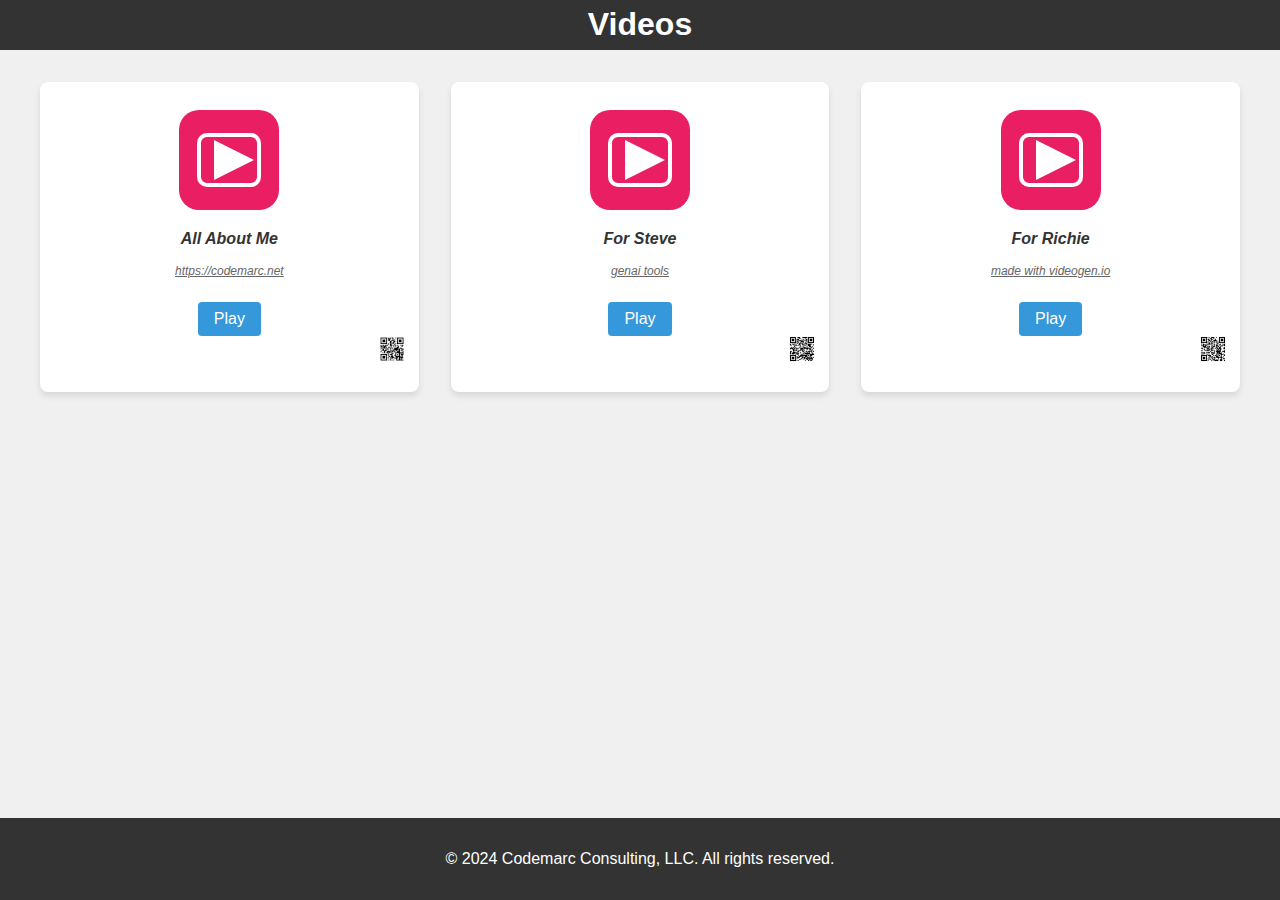
<file: vids/index.html>
<!DOCTYPE html>
<html lang="en">

<head>
  <meta charset="UTF-8">
  <meta name="viewport" content="width=device-width, initial-scale=1.0">
  <title>Videos</title>
  <link rel="stylesheet" href="styles.css">
</head>

<body>
  <header>
    <h1>Videos</h1>
  </header>
  <main>
    <div class="app-grid">
      <!-- App cards will be dynamically added here -->
    </div>
  </main>
  <footer>
    <p>&copy; 2024 Codemarc Consulting, LLC. All rights reserved.</p>
  </footer>
  <script src="script.js"></script>
</body>

</html>
</file>
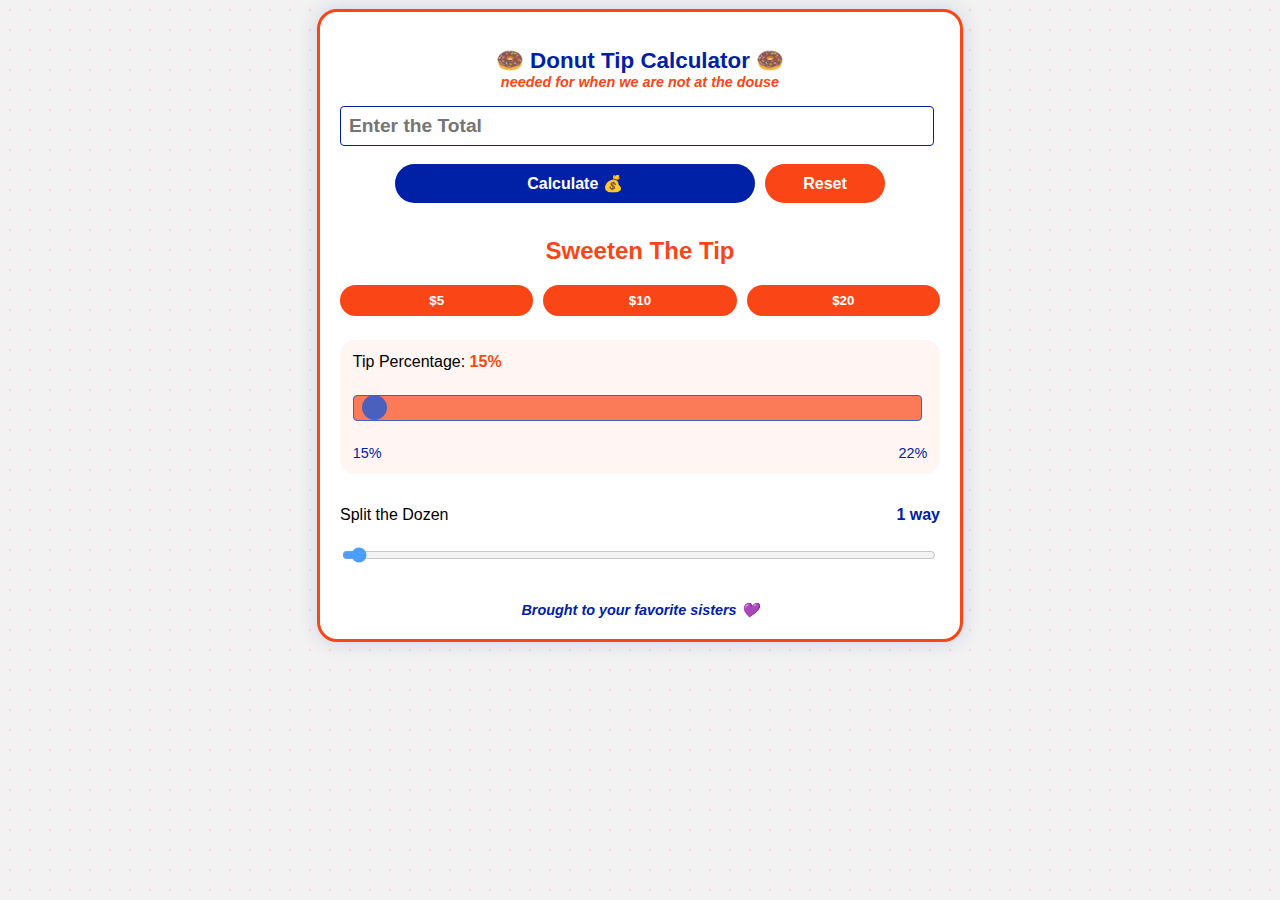
<file: apps/donuts/index.html>
<!DOCTYPE html>
<html lang="en">
<head>
    <meta charset="UTF-8">
    <meta name="viewport" content="width=device-width, initial-scale=1.0, maximum-scale=1.0, user-scalable=no">
    <title>Donut Tip Calculator</title>
    <link rel="stylesheet" href="styles.css">
</head>
<body>
<div class="container responsive-container gradient-container">
        <h1>🍩 Donut Tip Calculator 🍩</h1>
        <h2>needed for when we are not at the douse</h2>
        <div class="input-group">
            <input type="number" 
                   id="bill" 
                   min="0" 
                   step="0.01" 
                   inputmode="decimal" 
                   pattern="[0-9]*[.,]?[0-9]*"
                   placeholder="Enter the Total" 
                   class="responsive-input">
            <div class="button-group">
                <button id="calcButton" onclick="handleCalculate()" class="calc-button">
                    Calculate 💰
                </button>
                <button onclick="window.location.reload()" class="reset-button">
                    Reset 
                </button>
            </div>
        </div>
        <h2>Sweeten The Tip</h2>
        <div class="tip-options">
            <div class="fixed-tips responsive-buttons">
                <button onclick="calculateTip(5)">$5</button>
                <button onclick="calculateTip(10)">$10</button>
                <button onclick="calculateTip(20)">$20</button>
            </div>
            <div class="percentage-tip-container">
                <label for="tipPercentage">Tip Percentage: <span id="tipValue">15%</span></label>
                <input type="range" 
                       id="tipPercentage" 
                       min="15" 
                       max="22" 
                       value="15" 
                       step="1" 
                       class="tip-slider"
                       oninput="updateTipPercentage(this.value)">
                <div class="slider-labels">
                    <span>15%</span>
                    <span>22%</span>
                </div>
            </div>
        </div>
        <div class="input-group">
            <div class="split-header">
                <label for="people">Split the Dozen</label>
                <div id="peopleCount">1 way</div>
            </div>
            <input type="range" id="people" min="1" max="11" value="1" oninput="updatePeopleCount()" class="responsive-slider">
        </div>
        <div id="result" class="result"></div>
        <div class="branding">Brought to your favorite sisters 💜</div>
    </div>
    <script src="script.js"></script>
</body>
</html>
</file>
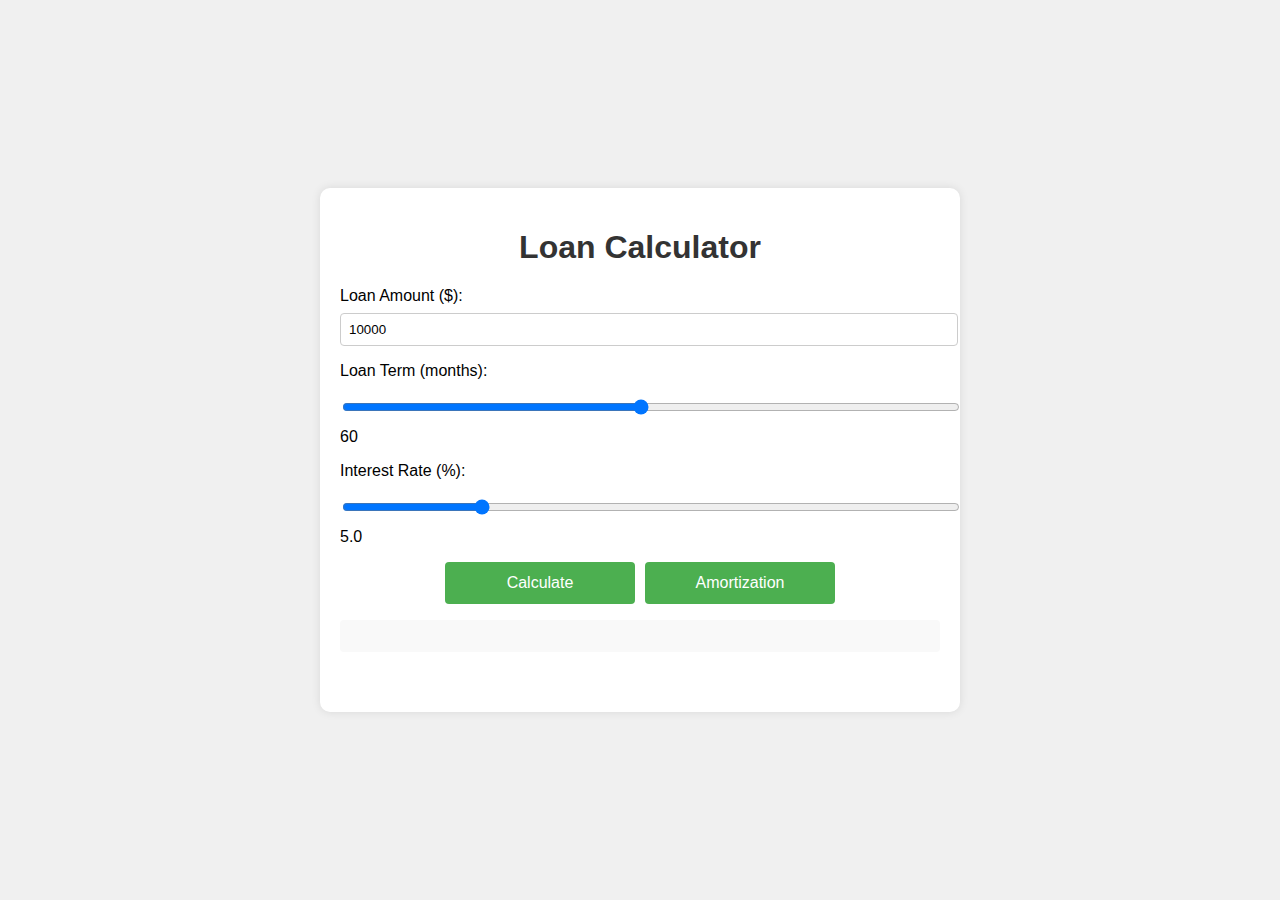
<file: apps/loancalc/index.html>
<!DOCTYPE html>
<html lang="en">
<head>
    <meta charset="UTF-8">
    <meta name="viewport" content="width=device-width, initial-scale=1.0, maximum-scale=1.0, user-scalable=no">
    <title>Loan Calculator</title>
    <link rel="stylesheet" href="styles.css">
</head>
<body>
    <div class="container responsive-container">
        <a href="index.html" style="text-decoration: none;">
            <h1>Loan Calculator</h1>
        </a>
        <div class="input-group">
            <label for="loanAmount">Loan Amount ($):</label>
            <input type="number" id="loanAmount" min="1000" step="1000" value="10000" class="responsive-buttons">
        </div>
        <div class="input-group">
            <label for="months">Loan Term (months):</label>
            <input type="range" id="months" min="12" max="360" value="180" class="responsive-slider">
            <span id="monthsValue">60</span>
        </div>
        <div class="input-group">
            <label for="interestRate">Interest Rate (%):</label>
            <input type="range" id="interestRate" min="1" max="20" step="0.1" value="5" class="responsive-slider">
            <span id="interestRateValue">5.0</span>
        </div>
        <div class="button-group responsive-buttons">
            <button onclick="calculateLoan()">Calculate</button>
            <button onclick="generateAmortizationTable()">Amortization</button>
        </div>
        <a href="index.html" style="text-decoration: none;">
        <div id="result" class="result"></div>
        </a>
        <!-- Add this div to display the amortization table -->
        <div id="amortizationTable" class="amortization-table  responsive-container"></div>
    <script src="script.js"></script>
</body></html>
</file>
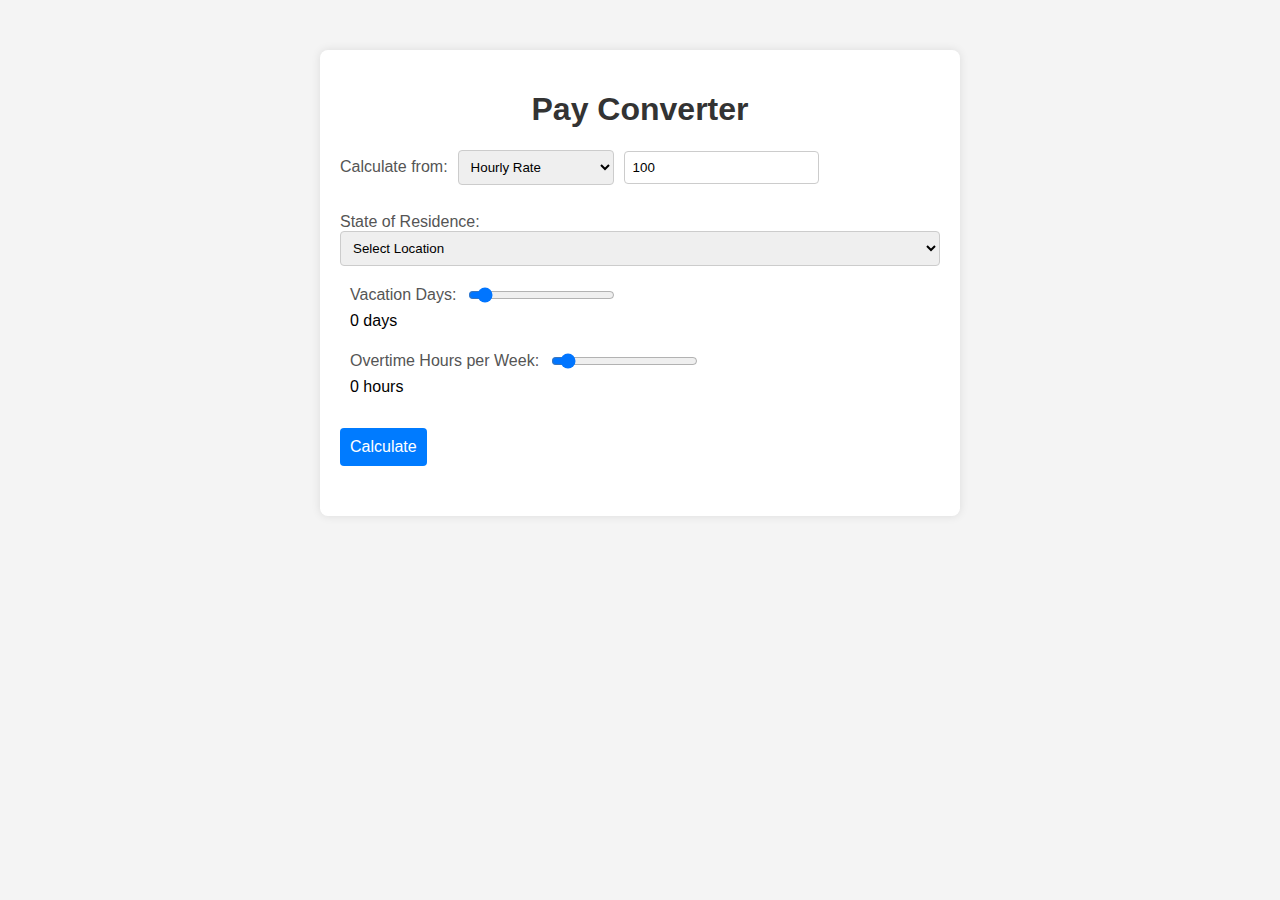
<file: apps/paycalc/index.html>
<!DOCTYPE html>
<html lang="en">

<head>
  <meta charset="UTF-8">
  <meta name="viewport" content="width=device-width, initial-scale=1.0">
  <title>Hourly to Yearly Salary Converter</title>
  <link rel="stylesheet" href="styles.css">
</head>

<body>
  <div class="container">
    <h1 onclick="location.reload()">Pay Converter</h1>
    <form id="salary-form">
      <div class="form-row">
        <label for="mode-toggle">Calculate from:</label>
        <select id="mode-toggle" onchange="toggleMode()">
          <option value="hourly">Hourly Rate</option>
          <option value="yearly">Gross Yearly Salary</option>
        </select>

        <div id="hourly-inputs">
          <input type="number" id="hourly-rate" step="0.01" value="100">
        </div>

        <div id="yearly-inputs" style="display: none;">
          <input type="number" id="gross-yearly-salary" step="0.01" value="100000">
        </div>
      </div>
      <br />
      <label for="location">State of Residence:</label>
      <select id="location">
        <option value="default" data-tax="20">Select Location</option>
        <option value="alabama" data-tax="5">Alabama</option>
        <option value="alaska" data-tax="0">Alaska</option>
        <option value="arizona" data-tax="4">Arizona</option>
        <option value="arkansas" data-tax="6">Arkansas</option>
        <option value="california" data-tax="30">California</option>
        <option value="colorado" data-tax="4.63">Colorado</option>
        <option value="connecticut" data-tax="6.99">Connecticut</option>
        <option value="delaware" data-tax="6.6">Delaware</option>
        <option value="florida" data-tax="0">Florida</option>
        <option value="georgia" data-tax="5.75">Georgia</option>
        <option value="hawaii" data-tax="8.25">Hawaii</option>
        <option value="idaho" data-tax="6.925">Idaho</option>
        <option value="illinois" data-tax="4.95">Illinois</option>
        <option value="indiana" data-tax="3.23">Indiana</option>
        <option value="iowa" data-tax="8.53">Iowa</option>
        <option value="kansas" data-tax="5.7">Kansas</option>
        <option value="kentucky" data-tax="5">Kentucky</option>
        <option value="louisiana" data-tax="6">Louisiana</option>
        <option value="maine" data-tax="7.15">Maine</option>
        <option value="nevada" data-tax="0">Nevada</option>
        <option value="new-hampshire" data-tax="0">New Hampshire</option>
        <option value="new-jersey" data-tax="10.75">New Jersey</option>
        <option value="new-mexico" data-tax="4.9">New Mexico</option>
        <option value="new-york" data-tax="25">New York</option>
        <option value="north-carolina" data-tax="5.25">North Carolina</option>
        <option value="north-dakota" data-tax="2.9">North Dakota</option>
        <option value="ohio" data-tax="4.797">Ohio</option>
        <option value="oklahoma" data-tax="5">Oklahoma</option>
        <option value="oregon" data-tax="9.9">Oregon</option>
        <option value="pennsylvania" data-tax="3.07">Pennsylvania</option>
        <option value="rhode-island" data-tax="5.99">Rhode Island</option>
        <option value="south-carolina" data-tax="7">South Carolina</option>
        <option value="south-dakota" data-tax="0">South Dakota</option>
        <option value="tennessee" data-tax="0">Tennessee</option>
        <option value="texas" data-tax="15">Texas</option>
        <option value="utah" data-tax="4.95">Utah</option>
        <option value="vermont" data-tax="8.75">Vermont</option>
        <option value="virginia" data-tax="5.75">Virginia</option>
        <option value="washington" data-tax="0">Washington</option>
        <option value="west-virginia" data-tax="6.5">West Virginia</option>
        <option value="wisconsin" data-tax="7.65">Wisconsin</option>
        <option value="wyoming" data-tax="0">Wyoming</option>
      </select>

      <div id="hourly-controls">

        <div class="form-row">
          <label for="vacation-days">Vacation Days:</label>
          <input class="bla" type="range" id="vacation-days" min="0" max="30" value="0">
        </div>
        <div class="blab"><span id="vacation-days-value">0</span><span> days</span></div>

        <div class="form-row">
          <label for="overtime-hours">Overtime Hours per Week:</label>
          <input class="bla" type="range" id="overtime-hours" min="0" max="20" value="0">
        </div>
        <div class="blab"><span id="overtime-hours-value">0</span><span> hours</span></div>

      </div>

      <div class="form-row">
        <button type="button" onclick="calculateSalary()">Calculate</button>
      </div>
    </form>
    <div id="result"></div>
  </div>
  <script src="script.js"></script>
</body>

</html>
</file>
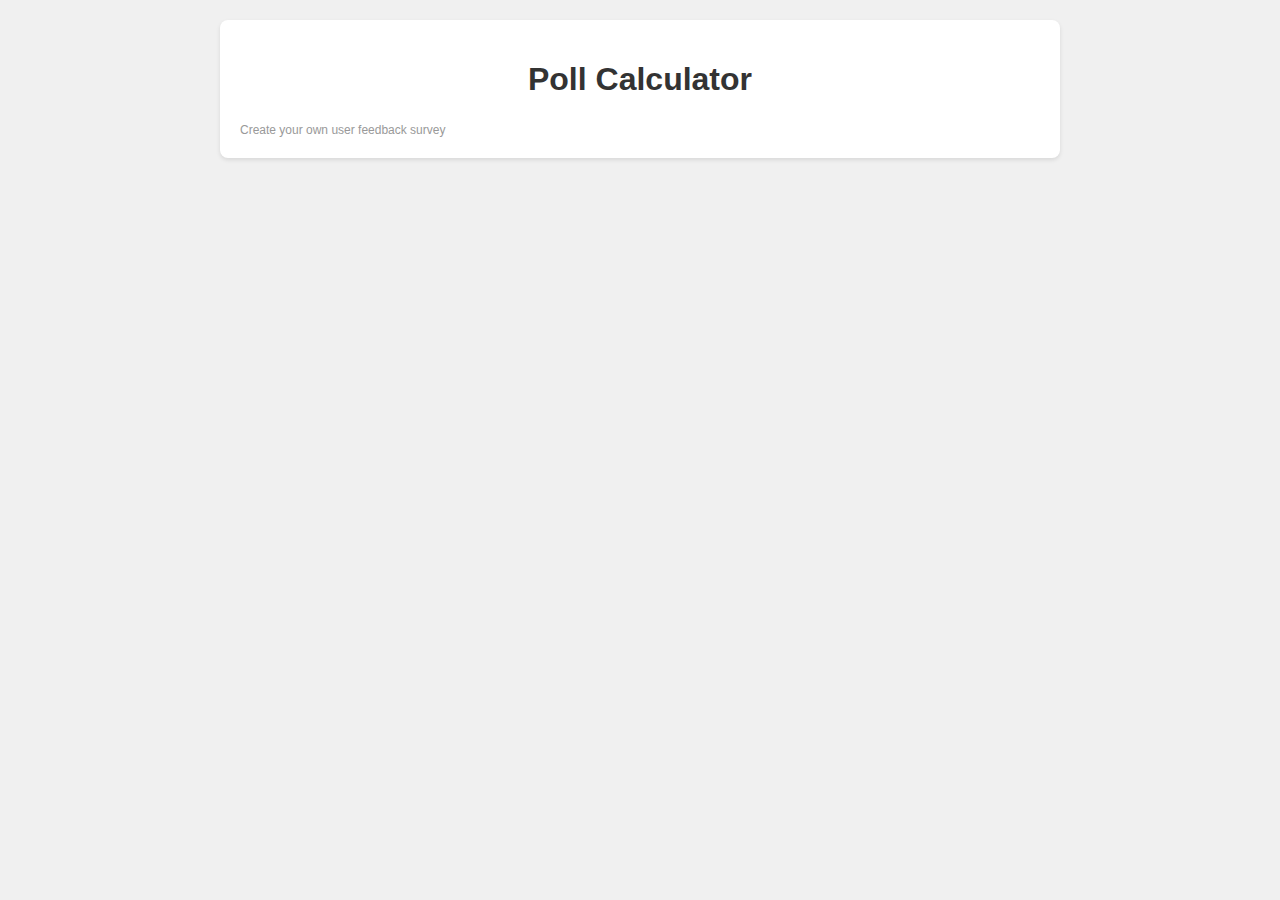
<file: apps/pollcalc/index.html>
<!DOCTYPE html>
<html lang="en">
<head>
    <meta charset="UTF-8">
    <meta name="viewport" content="width=device-width, initial-scale=1.0">
    <title>Poll Calculator</title>
    <link rel="stylesheet" href="styles.css">
</head>
<body>
    <div class="container">
      <h1>Poll Calculator</h1>
      <script>(function (t, e, s, n) { var o, a, c; t.SMCX = t.SMCX || [], e.getElementById(n) || (o = e.getElementsByTagName(s), a = o[o.length - 1], c = e.createElement(s), c.type = "text/javascript", c.async = !0, c.id = n, c.src = "https://widget.surveymonkey.com/collect/website/js/tRaiETqnLgj758hTBazgd25CqPug1DQUJJt_2Bv2LouJIMTE7dwy2CZEEl2Eq0X2_2BD.js", a.parentNode.insertBefore(c, a)) })(window, document, "script", "smcx-sdk");</script>
      <a style="font: 12px Helvetica, sans-serif; color: #999; text-decoration: none;" href=www.surveymonkey.com> Create
      your own user feedback survey </a>
    </div>
</body>
</html>
</file>
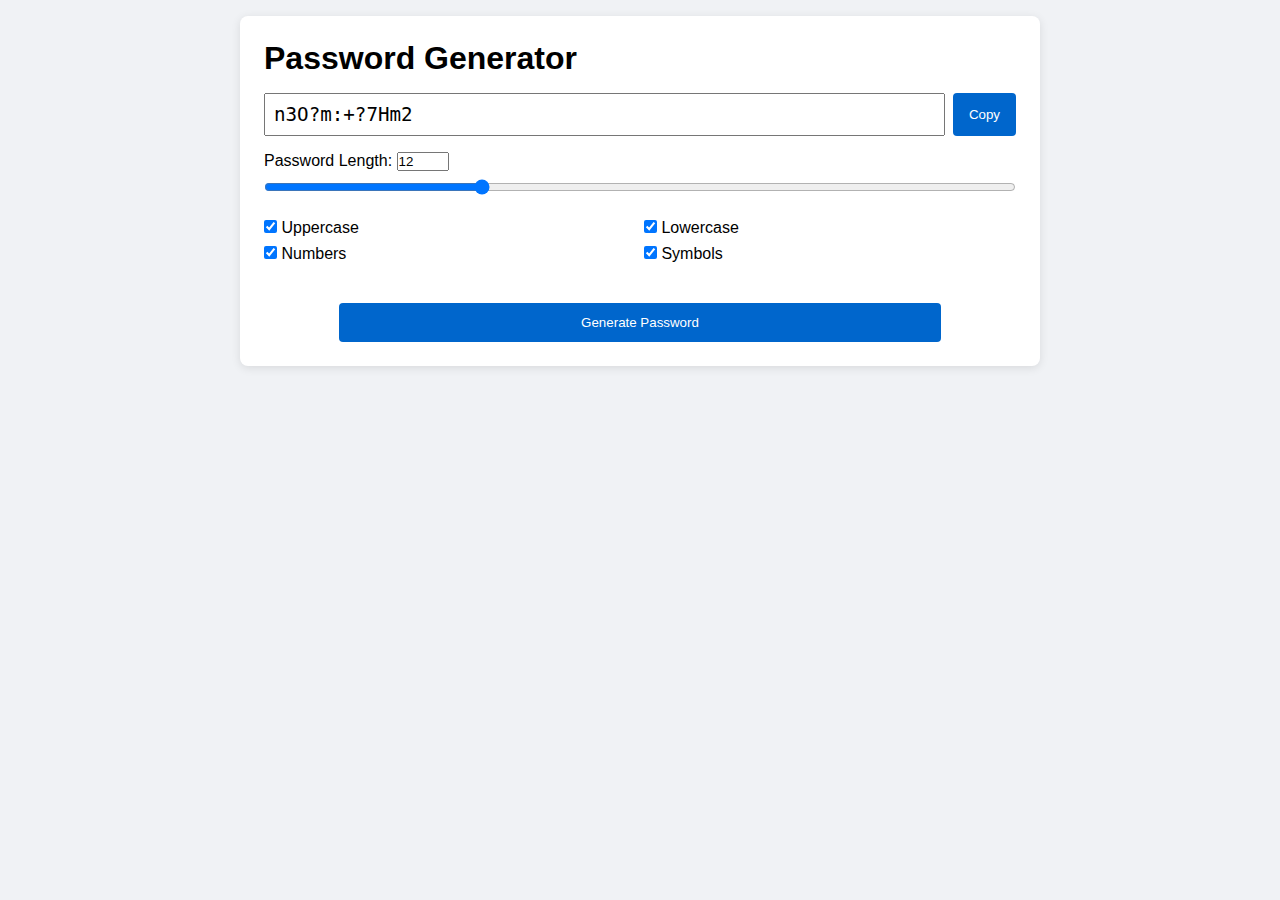
<file: apps/pwdcalc/index.html>
<!DOCTYPE html>
<html lang="en">

<head>
    <meta charset="UTF-8">
    <title>Password Generator</title>
    <link rel="stylesheet" href="styles.css">
</head>

<body>
    <div class="container">
        <h1>Password Generator</h1>
        <div class="password-box">
            <input type="text" id="password" readonly>
            <button id="copy">Copy</button>
        </div>
        <div class="options">
            <div class="length-control">
                <label>Password Length: <input type="number" id="lengthNumber" value="12" min="4" max="32"></label>
                <input type="range" id="lengthSlider" value="12" min="4" max="32">
            </div>
            <div class="checkboxes">
                <label><input type="checkbox" id="uppercase" checked> Uppercase</label>
                <label><input type="checkbox" id="lowercase" checked> Lowercase</label>
                <label><input type="checkbox" id="numbers" checked> Numbers</label>
                <label><input type="checkbox" id="symbols" checked> Symbols</label>
            </div>
        </div>
        <button id="generate">Generate Password</button>
    </div>
    <script src="script.js"></script>
</body>

</html>
</file>
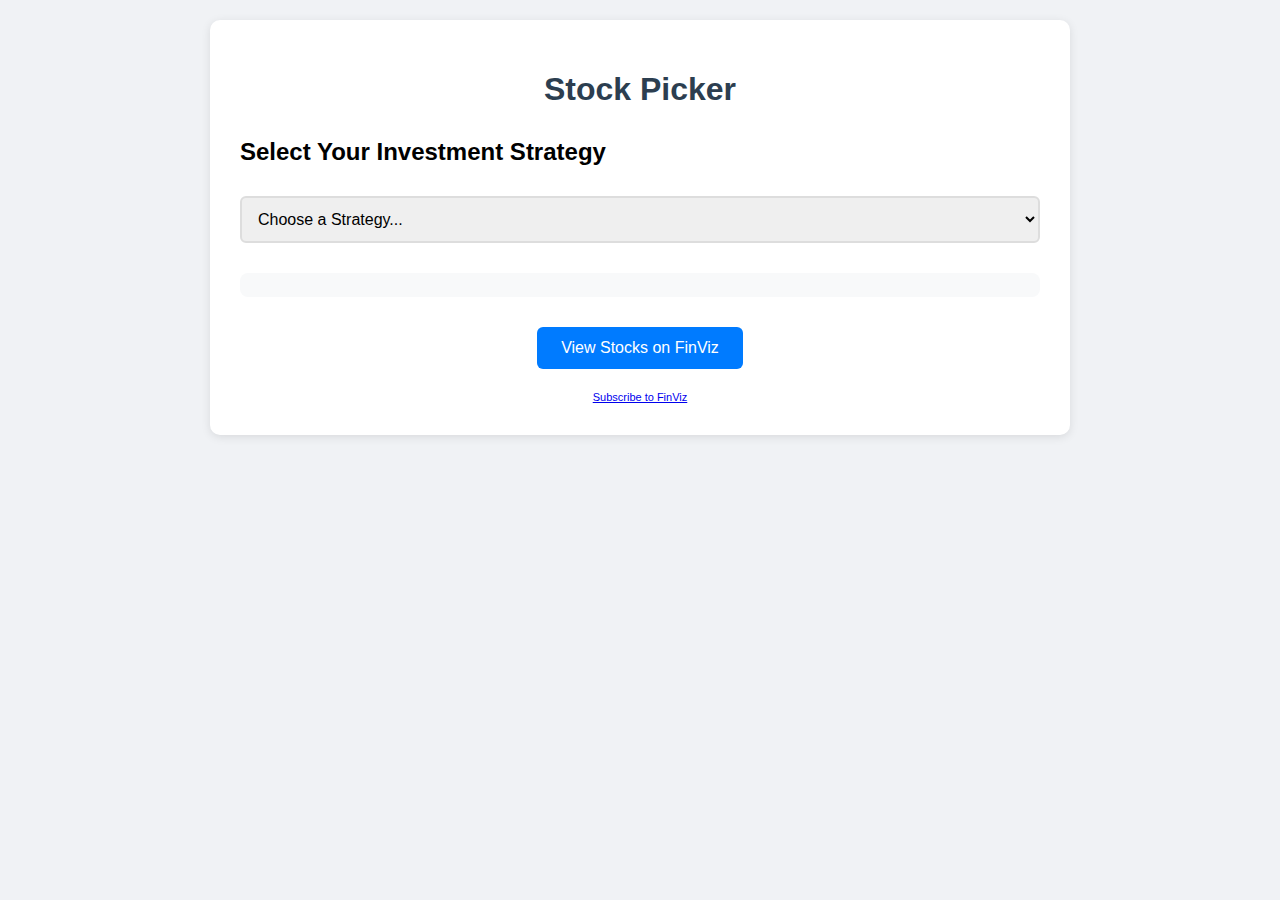
<file: apps/stockcalc/index.html>
<!DOCTYPE html>
<html lang="en">

<head>
  <meta charset="UTF-8">
  <meta name="viewport" content="width=device-width, initial-scale=1.0">
  <title>Stock Picker</title>
  <link rel="stylesheet" href="styles.css">
</head>

<body>
  <div class="container">
    <h1>Stock Picker</h1>
    <div class="strategy-selector">
      <h2>Select Your Investment Strategy</h2>
      <select id="strategySelect">
        <option value="">Choose a Strategy...</option>
      </select>
    </div>

    <div class="criteria-container">
      <div id="criteriaDisplay"></div>
    </div>

    <div class="screener-link">
      <a id="finvizLink" href="" target="_blank" class="button">View Stocks on FinViz</a><br><br>
      <a style="font-size:11px;" href="https://finviz.com/?a=629152233">Subscribe to FinViz</a>
    </div>
  </div>
  <script src="script.js"></script>
</body>

</html>
</file>
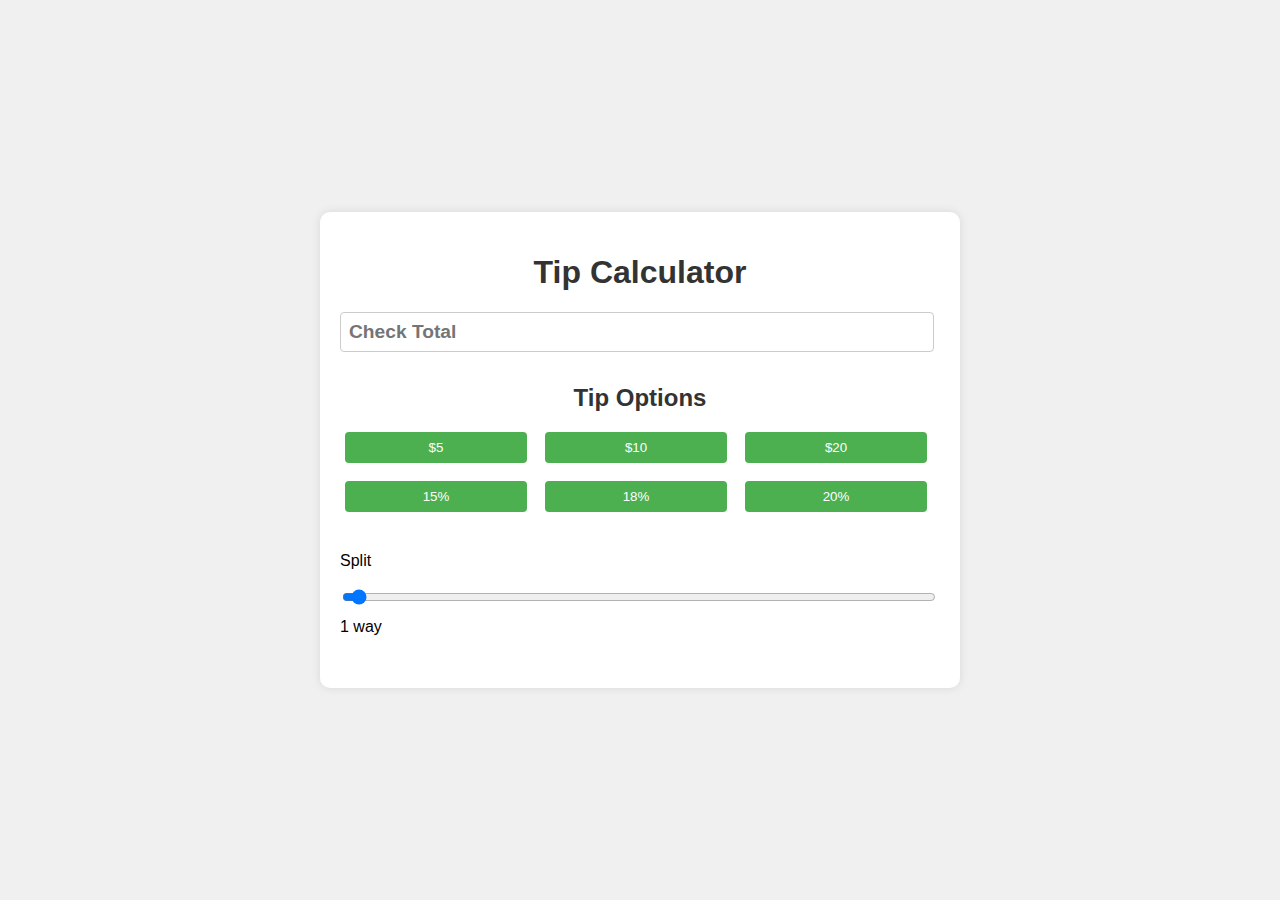
<file: apps/tipcalc/index.html>
<!DOCTYPE html>
<html lang="en">
<head>
    <meta charset="UTF-8">
    <meta name="viewport" content="width=device-width, initial-scale=1.0, maximum-scale=1.0, user-scalable=no">
    <title>Tip Calculator</title>
    <link rel="stylesheet" href="styles.css">
</head>
<body>
<div class="container responsive-container">
        <h1>Tip Calculator</h1>
        <div class="input-group">
            <input type="number" id="bill" min="0" step="0.01" placeholder="Check Total" class="responsive-input">
        </div>
        <h2>Tip Options</h2>
        <div class="tip-options responsive-buttons">
            <button onclick="calculateTip(5)">$5</button>
            <button onclick="calculateTip(10)">$10</button>
            <button onclick="calculateTip(20)">$20</button>
            <button onclick="calculateTip(0.15)">15%</button>
            <button onclick="calculateTip(0.18)">18%</button>
            <button onclick="calculateTip(0.20)">20%</button>
        </div>
        <div class="input-group">
            <label for="people">Split</label>
            <input type="range" id="people" min="1" max="10" value="1" oninput="updatePeopleCount()" class="responsive-slider">
            <div id="peopleCount">1 way</div>
        </div>
        <div id="result" class="result"></div>
    </div>
    <script src="script.js"></script>
</body>
</html>
</file>
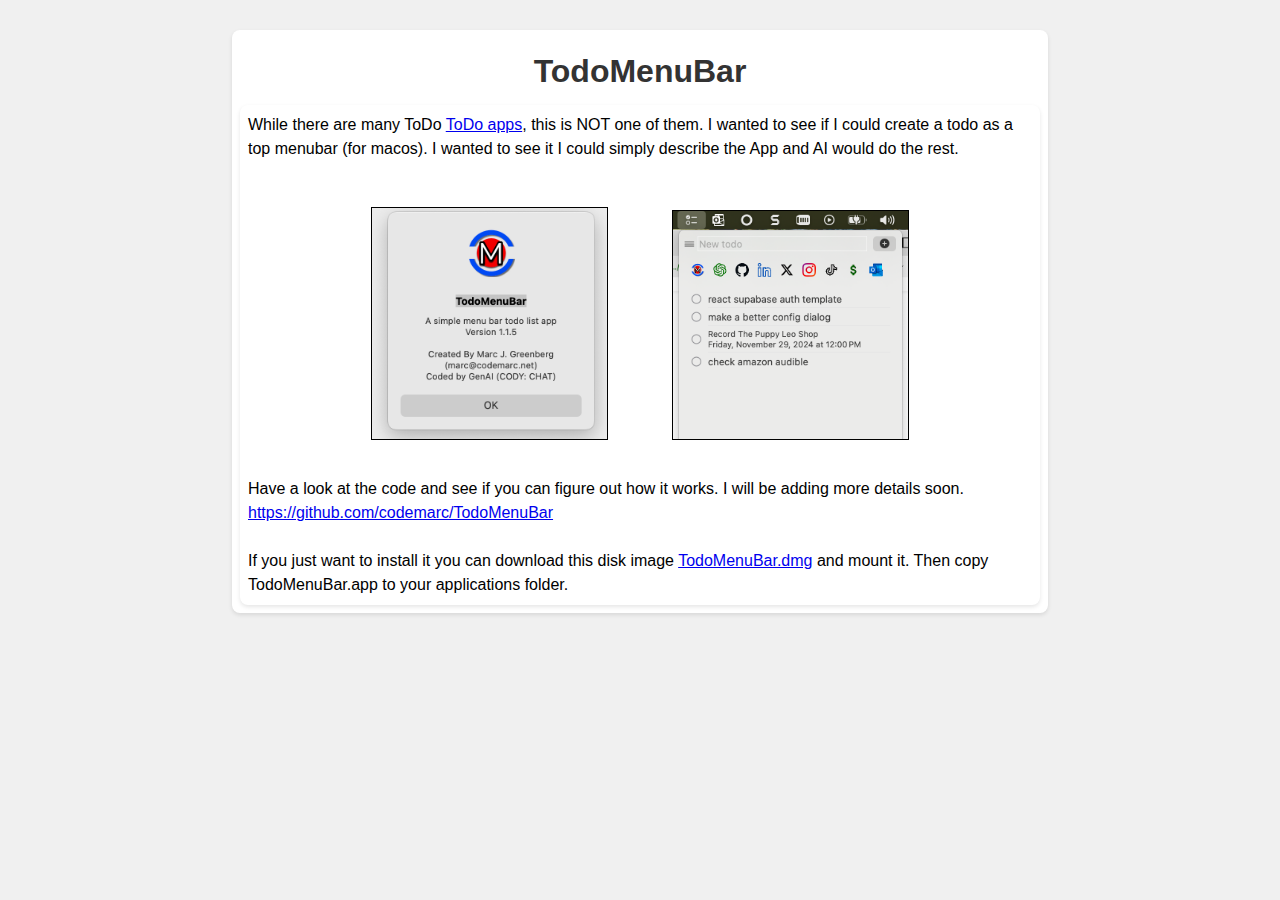
<file: apps/todo/index.html>
<!DOCTYPE html>
<html lang="en">

<head>
  <meta charset="UTF-8">
  <meta name="viewport" content="width=device-width, initial-scale=1.0">
  <title>TodoMenuBar</title>
  <link rel="stylesheet" href="styles.css">
</head>

<body>
  <div class="container">
    <h1>TodoMenuBar</h1>

    <div class="container">
      While there are many ToDo <a href="../">ToDo apps</a>, this is NOT one of them. I wanted to see if I could
      create a todo as a top menubar (for macos). I wanted to see it I could simply describe
      the App and AI would do the rest.

      <div class="centered">
        <span><img src=" todo.png" alt="todo" width="30%"></span>
        <span><img src="todo2.png" alt="todo" width="30%"></span>
      </div>

      Have a look at the code and see if you can figure out how it works. I will be adding more
      details soon. <a
        href="https://github.com/codemarc/TodoMenuBar">https://github.com/codemarc/TodoMenuBar</a><br /><br />

      If you just want to install it you can download this disk image <a
        href="https://codemarc.net/apps/todo/TodoMenuBar.dmg">TodoMenuBar.dmg</a>
      and mount it. Then copy TodoMenuBar.app to your applications folder.

    </div>
</body>

</html>
</file>
<file: vids/styles.css>
body {
    font-family: Arial, sans-serif;
    margin: 0;
    padding: 0;
    background-color: #f0f0f0;
}

header {
    /* background-color: #3498db; */
    background-color: #333;
    color: white;
    text-align: center;
    padding: .4rem 0;
}

header img {
    max-width: 50px;
    height: auto;
    vertical-align: middle;
    margin-right: 10px;
}

h1 {
    margin: 0;
}

h2 a:visited {
    color: white;
    margin: 0;
}

h2 {
    font-size: 16px;
    font-style: italic;
    margin: 0px 0px 10px 24px;
}

main {
    max-width: 1200px;
    margin: 2rem auto;
    padding: 0 1rem;
}

.app-grid {
    display: grid;
    grid-template-columns: repeat(auto-fit, minmax(250px, 1fr));
    gap: 2rem;
}

.app-card {
    background-color: white;
    border-radius: 8px;
    box-shadow: 0 4px 6px rgba(0, 0, 0, 0.1);
    padding: 12px;
    text-align: center;
    transition: transform 0.3s ease;
}

.app-card:hover {
    transform: translateY(-5px);
}

.app-card img {
    max-width: 100px;
    height: auto;
    margin-bottom: 1rem;
}

.app-card h2 {
    margin: 0 0 0.5rem;
    color: #333;
}

.app-card p {
    margin: 0 0 1rem;
    color: #666;
}

.app-card a {
    display: inline-block;
    background-color: #3498db;
    color: white;
    text-decoration: none;
    padding: 0.5rem 1rem;
    border-radius: 4px;
    transition: background-color 0.3s ease;
}

.littlelink {
    font-size: 12px;
    color: #666 !important;
    font-style: italic;
    text-decoration: underline !important;
    background-color: transparent !important;
}

.app-card a:hover {
    background-color: #2980b9;
}

#icon,
a#icon {
    background-color: transparent;
}

.qr img {
    margin-top: -2px;
    max-width: 30px;
    height: auto;
    float: right;
}

.app-card svg {
    display: inline-block;
    /* background-color: #3498db; */
    color: white;
    text-decoration: none;
    padding: 0.5rem 1rem;
    border-radius: 4px;
    transition: background-color 0.3s ease;
}


footer {
    background-color: #333;
    color: white;
    text-align: center;
    padding: 1rem 0;
    position: fixed;
    bottom: 0;
    width: 100%;
}
</file>
<file: apps/donuts/styles.css>
body {
    font-family: Arial, sans-serif;
    display: flex;
    justify-content: center;
    align-items: flex-start;
    height: 98vh;
    margin: 0;
    background-color: #f2f2f2;
    background-image: radial-gradient(rgba(250, 70, 22, 0.1) 1px, transparent 2px);
    background-size: 20px 20px;
    padding-top: 1vh;
}

.container {
    background-color: white;
    padding: 1.5rem;
    border-radius: 20px;
    box-shadow: 0 0 20px rgba(0, 33, 165, 0.15);
    position: relative;
    border: 3px solid #FA4616;
    max-width: 400px;
    max-height: 96vh;
    overflow-y: auto;
}

@supports (-webkit-touch-callout: none) {
    .container {
        -webkit-overflow-scrolling: touch;
    }
}

h1 {
    text-align: center;
    color: #0021A5;
    margin-bottom: 0.5rem;
    font-size: 1.4rem;
}

h1 + h2 {
    font-size: 0.9rem;
    font-style: italic;
    color: #FA4616;
    margin-top: -0.5rem;
    margin-bottom: 1rem;
}

h2 {
    text-align: center;
    color: #FA4616;
    margin-top: 1rem;
}

.input-group {
    margin-bottom: 1.5rem;
    display: flex;
    flex-direction: column;
    gap: 8px;
}

.tip-options {
    margin-bottom: 2rem;
}

label {
    display: block;
    margin-bottom: 0.5rem;
}

input[type="number"],
input[type="range"] {
    width: 96%;
    padding: 0.5rem;
    border: 1px solid #0021A5;
    border-radius: 4px;
}

.tip-options {
    margin-bottom: 2rem;
}

button {
    margin-right: 0.5rem;
    margin-bottom: 0.5rem;
    padding: 0.5rem 2rem;
    background-color: #FA4616;
    color: white;
    border: none;
    border-radius: 25px;
    cursor: pointer;
    transition: all 0.3s ease;
    font-weight: bold;
}

button:hover {
    background-color: #0021A5;
    transform: scale(1.05);
}

.result {
    font-weight: bold;
    margin-top: 2rem;
    color: #0021A5;
}

.responsive-input {
    font-size: larger;
    font-weight: bold;
    border: 2px solid #FA4616;
    border-radius: 12px;
    padding: 12px;
    transition: all 0.3s ease;
}

.responsive-input:focus {
    outline: none;
    border-color: #0021A5;
    box-shadow: 0 0 10px rgba(0, 33, 165, 0.2);
}

.responsive-container {
    max-width: 600px;
    width: 96%;
    margin: 0 auto;
    padding: 20px;
}

.responsive-buttons {
    display: flex;
    flex-wrap: wrap;
    justify-content: center;
    gap: 10px;
}

.responsive-buttons button {
    flex: 1 0 calc(32% - 10px);
        max-width: calc(32% - 10px);
}


@media (max-width: 430px) {
    .responsive-buttons button {
        flex: 1 0 calc(50% - 10px);
        max-width: calc(50% - 10px);
    }
}

.gradient-blue {
    background: linear-gradient(90deg, #0021A5, #001A84);
    color: white;
}

.gradient-orange {
    background: linear-gradient(45deg, #FFB60D, #FA4616);
    color: white;
}

.branding {
    text-align: center;
    margin-top: 1.5rem;
    color: #0021A5;
    font-style: italic;
    font-weight: bold;
    font-size: 0.9rem;
}

.responsive-slider {
    height: 8px;
    border-radius: 4px;
    background: #FA4616;
    outline: none;
    opacity: 0.7;
    transition: opacity 0.2s;
}

.responsive-slider:hover {
    opacity: 1;
}

#peopleCount {
    text-align: center;
    color: #0021A5;
    font-weight: bold;
    margin-top: 0.5rem;
}

.percentage-tip-container {
    margin: 1rem 0;
    padding: 0.8rem;
    background-color: rgba(250, 70, 22, 0.05);
    border-radius: 15px;
}

.tip-slider {
    width: 100%;
    height: 8px;
    border-radius: 4px;
    background: #FA4616;
    outline: none;
    opacity: 0.7;
    transition: opacity 0.2s;
    -webkit-appearance: none;
    margin: 1rem 0;
}

.tip-slider::-webkit-slider-thumb {
    -webkit-appearance: none;
    appearance: none;
    width: 25px;
    height: 25px;
    border-radius: 50%;
    background: #0021A5;
    cursor: pointer;
    transition: all 0.2s ease;
}

.tip-slider::-moz-range-thumb {
    width: 25px;
    height: 25px;
    border-radius: 50%;
    background: #0021A5;
    cursor: pointer;
    transition: all 0.2s ease;
}

.tip-slider:hover {
    opacity: 1;
}

.tip-slider::-webkit-slider-thumb:hover {
    transform: scale(1.1);
}

.slider-labels {
    display: flex;
    justify-content: space-between;
    color: #0021A5;
    font-size: 0.9rem;
    margin-top: 0.5rem;
}

#tipValue {
    color: #FA4616;
    font-weight: bold;
}

.fixed-tips {
    margin-bottom: 0.8rem;
    display: flex;
    justify-content: space-between;
    gap: 10px;
    flex-wrap: nowrap !important;
}

.fixed-tips button {
    flex: 1;
    min-width: 0;
    padding: 0.5rem 0.5rem;
    white-space: nowrap;
    margin-right: 0 !important;
    max-width: none !important;
}

.button-group {
    display: flex;
    gap: 10px;
    justify-content: center;
    margin: 10px 0;
}

.calc-button {
    background-color: #0021A5;
    width: 60%;
    padding: 10px;
    font-size: 1rem;
    margin: 0;
}

.reset-button {
    background-color: #FA4616;
    width: 20%;
    padding: 10px;
    font-size: 1rem;
    margin: 0;
}

.reset-button:hover {
    background-color: #0021A5;
}

@media (max-width: 430px) {
    .fixed-tips button {
        flex: 1 1 33% !important;
        font-size: 0.85rem;
        padding: 0.5rem 0.25rem;
    }
    
    .fixed-tips.responsive-buttons button,
    .fixed-tips button {
        max-width: none !important;
        flex: 1 !important;
    }
    .calc-button {
        width: 70%;
        font-size: 0.9rem;
    }
    
    .reset-button {
        width: 25%;
        font-size: 0.9rem;
    }
}

.split-header {
    display: flex;
    justify-content: space-between;
    align-items: center;
    margin-bottom: 0.5rem;
}

.split-header label {
    color: #000;
    margin-bottom: 0;
}

#peopleCount {
    color: #0021A5;
    font-weight: bold;
    margin: 0;
}
</file>
<file: apps/loancalc/styles.css>
body {
    font-family: Arial, sans-serif;
    display: flex;
    justify-content: center;
    align-items: center;
    height: 100vh;
    margin: 0;
    background-color: #f0f0f0;
}

.container {
    background-color: white;
    padding: 2rem;
    border-radius: 10px;
    box-shadow: 0 0 10px rgba(0, 0, 0, 0.1);
}

h1 {
    text-align: center;
    color: #333;
}

.input-group {
    margin-bottom: 1rem;
}

label {
    display: block;
    margin-bottom: 0.5rem;
}

input[type="number"],
input[type="range"] {
    width: 100%;
    padding: 0.5rem;
    border: 1px solid #ccc;
    border-radius: 4px;
}

button {
    display: block;
    width: 100%;
    padding: 0.75rem;
    background-color: #4CAF50;
    color: white;
    border: none;
    border-radius: 4px;
    cursor: pointer;
    font-size: 1rem;
}

button:hover {
    background-color: #45a049;
}

.result {
    margin-top: 1rem;
    padding: 1rem;
    background-color: #f9f9f9;
    border-radius: 4px;
    text-align: center;
    font-weight: bold;
}

.result p {
    margin: 0.5rem 0;
}

.amortization-table {
    margin-top: 2rem;
    overflow-x: auto;
}

table {
    width: 100%;
    border-collapse: collapse;
}

th, td {
    border: 1px solid #ddd;
    padding: 8px;
    text-align: right;
}

th {
    background-color: #f2f2f2;
    font-weight: bold;
}

tr:nth-child(even) {
    background-color: #f9f9f9;
}

.pagination {
    display: flex;
    justify-content: center;
    align-items: center;
    margin-top: 1rem;
}

.pagination button {
  margin: 0 0.25rem;
  padding: 0.5rem 0.75rem;
  width: auto;
  min-width: 60px;
}

.pagination span {
    margin: 0 0.5rem;
}

.button-group {
    display: flex;
    justify-content: space-between;
    gap: 1rem;
    margin-bottom: 1rem;
}

.button-group button {
    flex: 1;
    white-space: nowrap;
}

.responsive-container {
    max-width: 600px;
    width: 90%;
    margin: 0 auto;
    padding: 20px;
}

.responsive-buttons {
    display: flex;
    flex-wrap: wrap;
    justify-content: center;
    gap: 10px;
}

.responsive-buttons button {
    flex: 1 0 calc(33.333% - 10px);
    max-width: calc(33.333% - 10px);
}

.responsive-slider {
    width: 100%;
}

@media (max-width: 480px) {
    .responsive-buttons button {
        flex: 1 0 calc(50% - 10px);
        max-width: calc(50% - 10px);
    }
}
</file>
<file: apps/paycalc/styles.css>
body {
  font-family: Arial, sans-serif;
  background-color: #f4f4f4;
  margin: 0;
  padding: 0;
}

.container {
  max-width: 600px;
  margin: 50px auto;
  padding: 20px;
  background: #fff;
  box-shadow: 0 0 10px rgba(0, 0, 0, 0.1);
  border-radius: 8px;
}

h1 {
  text-align: center;
  color: #333;
}

form {
  display: flex;
  flex-direction: column;
}

.form-row {
  display: flex;
  align-items: center;
  gap: 10px;
  margin-bottom: 10px;
}

label {
  color: #555;
}

input[type="number"],
input[type="range"],
select {
  padding: 8px;
  border: 1px solid #ccc;
  border-radius: 4px;
}

button {
  padding: 10px;
  background-color: #007BFF;
  color: white;
  border: none;
  border-radius: 4px;
  cursor: pointer;
  font-size: 16px;
  margin-top: 10px;
}

button:hover {
  background-color: #0056b3;
}

#result {
  margin-top: 20px;
}

table {
  width: 100%;
  border-collapse: collapse;
  margin-top: 20px;
}

th,
td {
  padding: 10px;
  border: 1px solid #ddd;
  text-align: left;
}

th {
  background-color: #f2f2f2;
  color: #333;
}

.bla {
  margin-top: 2px;
}

.blab {
  margin-top: -12px;
  margin-bottom: 12px;
}

#hourly-controls {
  max-width: 600px;
  padding: 10px;
  background: #fff;
}
.qr>img {
  width: 10px;
  height: auto;
}
</file>
<file: apps/pollcalc/styles.css>
body {
  font-family: Arial, sans-serif;
  margin: 0;
  padding: 20px;
  background-color: #f0f0f0;
}

.container {
  max-width: 800px;
  margin: 0 auto;
  background-color: white;
  padding: 20px;
  border-radius: 8px;
  box-shadow: 0 2px 4px rgba(0, 0, 0, 0.1);
}

h1 {
  text-align: center;
  color: #333;
}

/* .input-section {
  margin-bottom: 20px;
} */

textarea {
  width: 100%;
  height: 200px;
  margin-bottom: 10px;
  padding: 10px;
  border: 1px solid #ddd;
  border-radius: 4px;
}

button {
  background-color: #4CAF50;
  color: white;
  padding: 10px 20px;
  border: none;
  border-radius: 4px;
  cursor: pointer;
}

button:hover {
  background-color: #45a049;
}

.question {
  margin-bottom: 20px;
  padding: 15px;
  border: 1px solid #ddd;
  border-radius: 4px;
}

.choices {
  margin-top: 10px;
}

.choice {
  margin: 5px 0;
}

.results-container {
  margin-top: 20px;
}

.result-item {
  margin: 10px 0;
  padding: 10px;
  background-color: #f8f8f8;
  border-radius: 4px;
}
</file>
<file: apps/pwdcalc/styles.css>
* {
    box-sizing: border-box;
    margin: 0;
    padding: 0;
}

body {
    font-family: -apple-system, BlinkMacSystemFont, 'Segoe UI', Roboto, sans-serif;
    display: flex;
    align-items: flex-start;
    justify-content: center;
    background: #f0f2f5;
    min-height: 100vh;
        padding: 1rem;
}

.container {
    background: white;
    padding: 1.5rem;
    border-radius: 8px;
    box-shadow: 0 2px 10px rgba(0, 0, 0, 0.1);
    width: 100%;
        max-width: 800px;
        margin-top: 20;
}

.password-box {
    display: flex;
    margin: 1rem 0;
    gap: 0.5rem;
}

#password {
    flex: 1;
    padding: 0.5rem;
    font-family: monospace;
    font-size: 1.2rem;
}

.options {
    margin: 1rem 0;
}

.length-control {
    margin-bottom: 1rem;
}

#lengthSlider {
    width: 100%;
    margin: 0.5rem 0;
}

.checkboxes {
    display: grid;
    grid-template-columns: repeat(2, 1fr);
    gap: 0.5rem;
}

button {
    background: #0066cc;
    color: white;
    border: none;
    padding: 0.5rem 1rem;
    border-radius: 4px;
    cursor: pointer;
}

button:hover {
    background: #0052a3;
}
#generate {
    width: 80%;
        margin: 2.5rem auto 0;
    padding: 0.75rem;
    display: block;
}
</file>
<file: apps/stockcalc/styles.css>
body {
  font-family: 'Segoe UI', Tahoma, Geneva, Verdana, sans-serif;
  background: #f0f2f5;
  margin: 0;
  padding: 20px;
}

.container {
  max-width: 800px;
  margin: 0 auto;
  background: white;
  padding: 30px;
  border-radius: 10px;
  box-shadow: 0 2px 10px rgba(0, 0, 0, 0.1);
}

h1 {
  color: #2c3e50;
  text-align: center;
  margin-bottom: 30px;
}

.strategy-selector {
  margin-bottom: 30px;
}

select {
  width: 100%;
  padding: 12px;
  border: 2px solid #ddd;
  border-radius: 6px;
  font-size: 16px;
  margin-top: 10px;
}

.criteria-container {
  background: #f8f9fa;
  padding: 12px;
  border-radius: 8px;
  margin-bottom: 30px;
}

.button {
  display: inline-block;
  padding: 12px 24px;
  background: #007bff;
  color: white;
  text-decoration: none;
  border-radius: 6px;
  text-align: center;
  transition: background 0.3s;
}

.button:hover {
  background: #0056b3;
}

.screener-link {
  text-align: center;
}
.desc {
  font-size: 14px;
  font-weight: normal;
  font-style: italic;
}
</file>
<file: apps/tipcalc/styles.css>
body {
    font-family: Arial, sans-serif;
    display: flex;
    justify-content: center;
    align-items: center;
    height: 100vh;
    margin: 0;
    background-color: #f0f0f0;
}

.container {
    background-color: white;
    padding: 2rem;
    border-radius: 10px;
    box-shadow: 0 0 10px rgba(0, 0, 0, 0.1);
}

h1,
h2 {
    text-align: center;
    color: #333;
}

.input-group {
    margin-bottom: 2rem;
    }
    
    .tip-options {
        margin-bottom: 2rem;
}

label {
    display: block;
    margin-bottom: 0.5rem;
}

input[type="number"],
input[type="range"] {
    width: 96%;
    padding: 0.5rem;
    border: 1px solid #ccc;
    border-radius: 4px;
}

.tip-options {
    margin-bottom: 2rem;
}

button {
    margin-right: 0.5rem;
    margin-bottom: 0.5rem;
    padding: 0.5rem 2rem;
    background-color: #4CAF50;
    color: white;
    border: none;
    border-radius: 4px;
    cursor: pointer;
}

button:hover {
    background-color: #45a049;
}

.result {
    font-weight: bold;
    margin-top: 2rem;
    }
    
    .responsive-input {
        font-size: larger;
        font-weight: bold;
}

.responsive-container {
    max-width: 600px;
    width: 96%;
    margin: 0 auto;
    padding: 20px;
}

.responsive-buttons {
    display: flex;
    flex-wrap: wrap;
    justify-content: center;
    gap: 10px;
}

.responsive-buttons button {
    flex: 1 0 calc(32% - 10px);
        max-width: calc(32% - 10px);
}


@media (max-width: 430px) {
    .responsive-buttons button {
        flex: 1 0 calc(50% - 10px);
        max-width: calc(50% - 10px);
    }
}
</file>
<file: apps/todo/styles.css>
body {
  font-family: Arial, sans-serif;
  margin: 0;
  padding: 30px;
  background-color: #f0f0f0;
}

.container {
  max-width: 800px;
  margin: 0 auto;
  background-color: white;
  padding: 8px;
  border-radius: 8px;
  box-shadow: 0 2px 4px rgba(0, 0, 0, 0.1);
  font-family: "Lato", sans-serif;
  font-weight: 400;
  font-style: normal;
  line-height: 1.5em;
}

h1 {
  text-align: center;
  color: #333;
}

.centered {
  padding-top: 1em;
  margin: 0 auto;
  text-align: center;
}

img {
  margin: 30px;
  border: 1px solid black;
}
</file>
